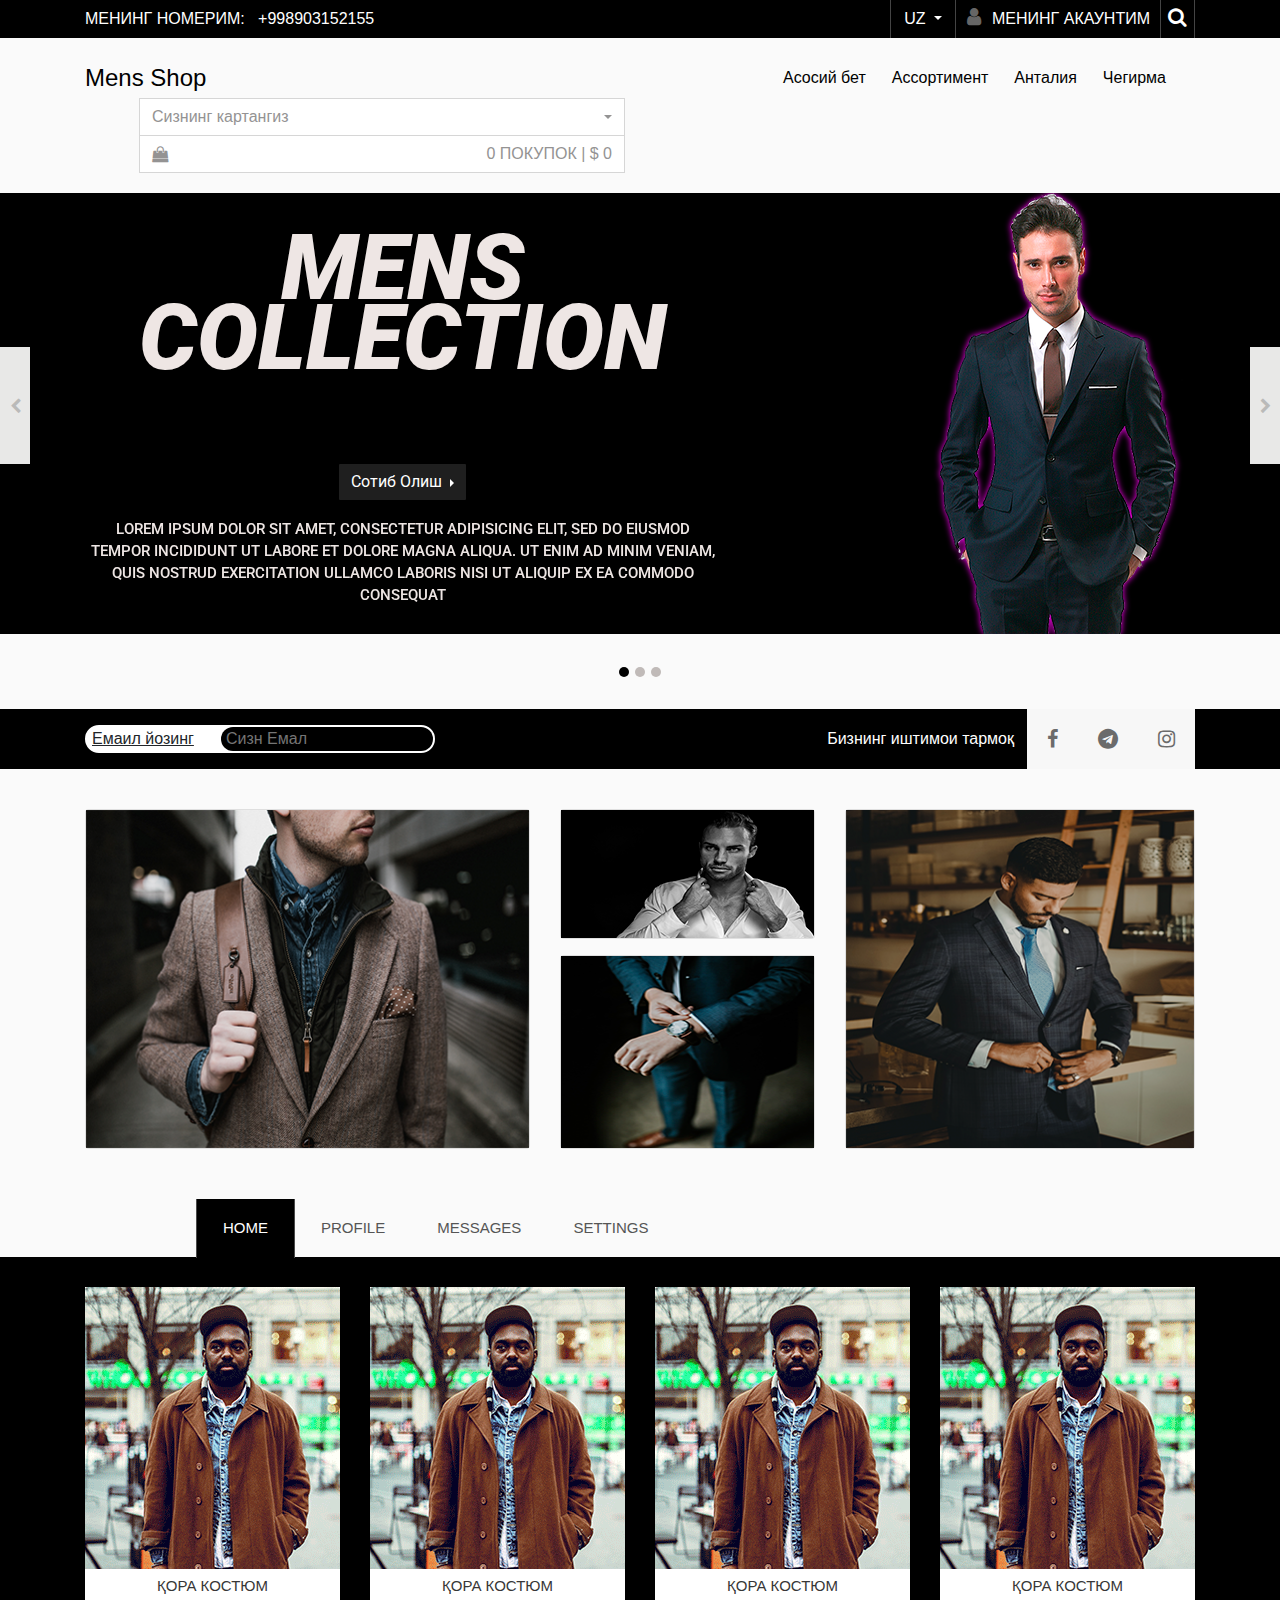
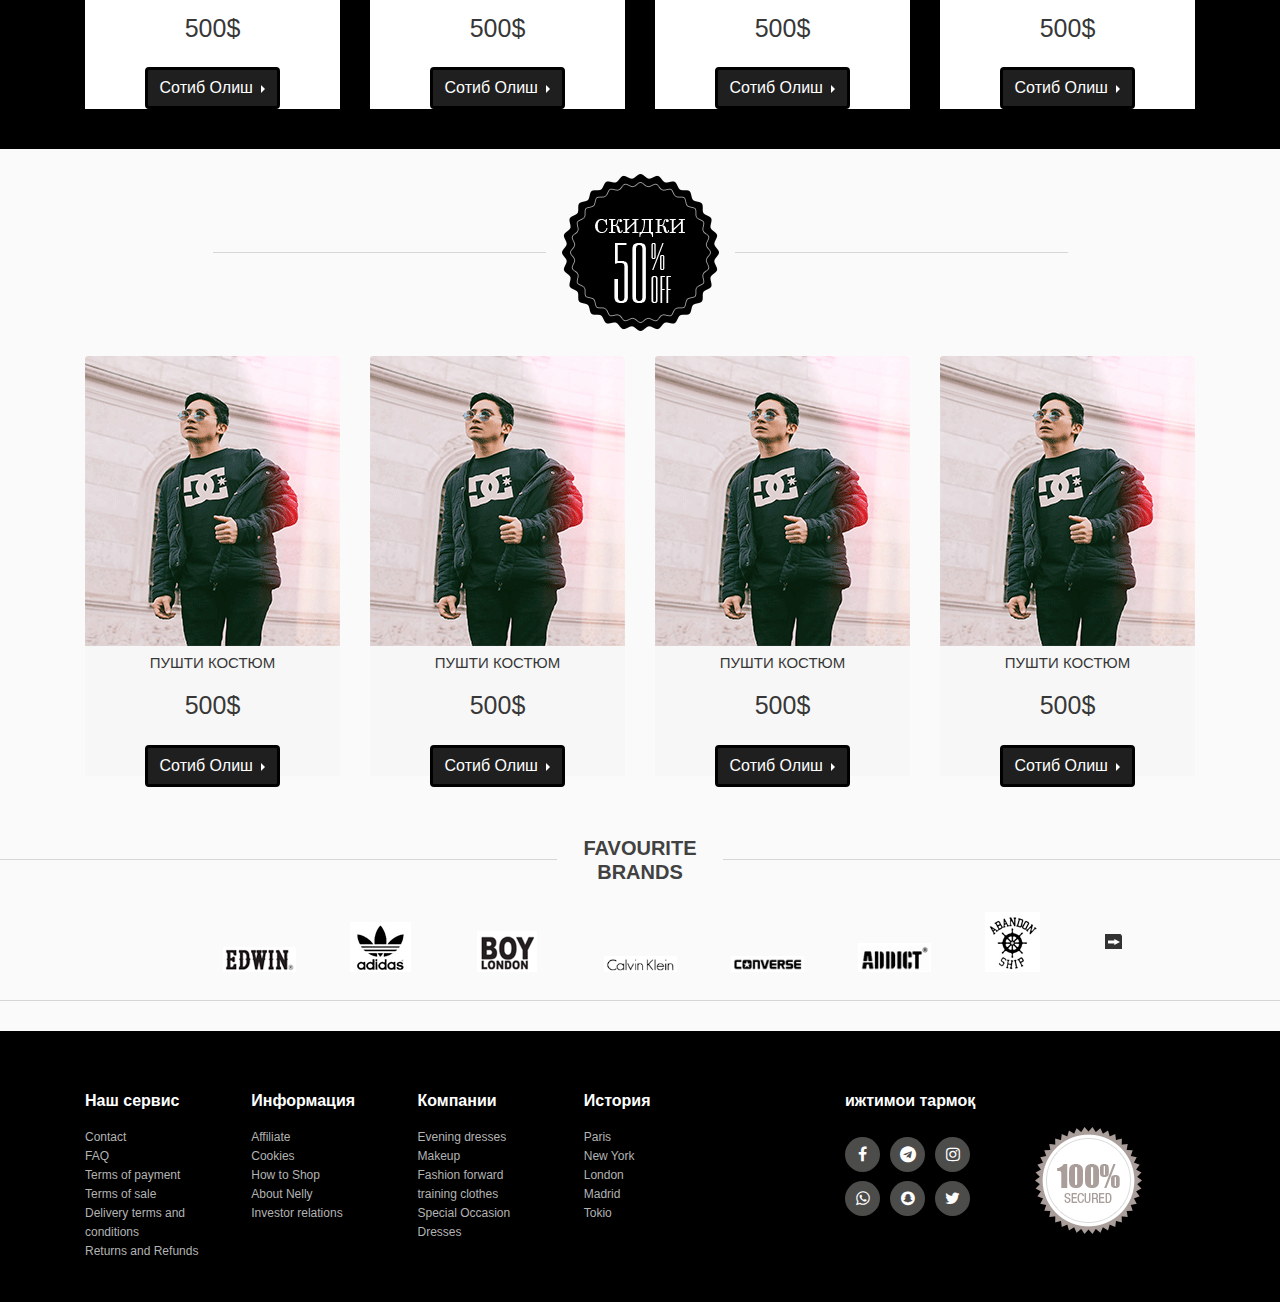
<file: index.html>
<!doctype html>
<html lang="en">

<head>
  <!-- Required meta tags -->
  <meta charset="utf-8">
  <meta name="viewport" content="width=device-width, initial-scale=1, shrink-to-fit=no">
  <!-- Bootstrap CSS -->
  <link rel="stylesheet" href="css/bootstrap.css">
  <link rel="stylesheet" href="fonts/font-awesome.min.css">
  <link href="https://fonts.googleapis.com/css?family=Roboto:400,500,700i&display=swap&subset=cyrillic,cyrillic-ext"
    rel="stylesheet">
  <link rel="stylesheet" href="css/style.css">
  <link rel="stylesheet" href="css/elastislide.css">
  <title>Man Shop</title>
</head>

<body>

  <!--  ========  Header_STARTING ======== -->
  <header>
    <div class="header_top">
      <div class="container">
        <div class="row justify-content-between align-items-center">
          <div class="col-12 header_top-pad col-md-auto">
            <p class="header_tel">менинг номерим: <a href="#!">+998903152155</a></p>
          </div>
          <div class="col-12  col-md-auto">
            <div class="header_account d-flex align-items-center">
              <div class="dropdown">
                <button class="btn dropdown-toggle" type="button" id="dropdownMenuButton1" data-toggle="dropdown"
                  aria-haspopup="true" aria-expanded="false">
                  UZ
                </button>
                <div class="dropdown-menu" aria-labelledby="dropdownMenuButton1">
                  <a class="dropdown-item" href="#">RUS</a>
                  <a class="dropdown-item" href="#">EN</a>
                  <a class="dropdown-item" href="#">CH</a>
                </div>
              </div>
              <a href="#!" class="header_user"> <i class="fa fa-user"></i>менинг акаунтим</a>
              <button class="header_search"><i class="fa fa-search"></i></button>
            </div>
          </div>
        </div>
      </div>
    </div>
    <div class="header_shop">
      <div class="container">
        <div class="row justify-content-lg-between justify-content-center align-items-center">
          <div class="col-lg-2 col-md-6 text-center text-md-left">
            <a href="#!" class="header_logo">Mens Shop</a>
          </div>
          <div class="col-lg-6 col-md-6 d-none d-md-flex  justify-content-end ">
            <nav class="navbar navbar-expand-lg">
              <button class="navbar-toggler" type="button" data-toggle="collapse" data-target="#navbarSupportedContent"
                aria-controls="navbarSupportedContent" aria-expanded="false" aria-label="Toggle navigation">
                <i class="fa fa-bars"></i>
              </button>
              <div class="collapse navbar-collapse" id="navbarSupportedContent">
                <ul class="navbar-nav mr-auto">
                  <li class="nav-item">
                    <a class="nav-link" href="#">Асосий бет</a>
                  </li>
                  <li class="nav-item">
                    <a class="nav-link" href="#">Ассортимент</a>
                  </li>
                  <li class="nav-item">
                    <a class="nav-link" href="#">Анталия</a>
                  </li>
                  <li class="nav-item">
                    <a class="nav-link" href="#">Чегирма</a>
                  </li>
                </ul>
              </div>
            </nav>
          </div>
          <div class="col-12 col-sm-7  col-md-6 d-flex flex-column align-items-end">
            <div class="shop_card d-flex flex-column align-items-end">
              <div class="dropdown d-none d-md-block">
                <button class="btn dropdown-toggle" type="button" id="dropdownMenuButton2" data-toggle="dropdown"
                  aria-haspopup="true" aria-expanded="false">
                  Сизнинг картангиз
                </button>
                <div class="dropdown-menu" aria-labelledby="dropdownMenuButton2">
                  <a class="dropdown-item" href="#">Виза</a>
                  <a class="dropdown-item" href="#">Юнион</a>
                </div>
              </div>
              <button class="price">
                <i class="fa fa-shopping-bag"></i>
                <span>0 ПОКУПОК | $ 0</span>
              </button>
            </div>

          </div>
          <div class="col-12  col-sm-7 d-block d-md-none">
            <nav class="navbar navbar-expand-lg">
              <button class="navbar-toggler" type="button" data-toggle="collapse" data-target="#navbarSupportedContent2"
                aria-controls="navbarSupportedContent2" aria-expanded="false" aria-label="Toggle navigation">
                <span>Menu</span>
                <i class="fa fa-bars"></i>
              </button>
              <div class="collapse navbar-collapse" id="navbarSupportedContent2">
                <ul class="navbar-nav mr-auto">
                  <li class="nav-item">
                    <a class="nav-link" href="#">Асосий бет</a>
                  </li>
                  <li class="nav-item">
                    <a class="nav-link" href="#">Ассортимент</a>
                  </li>
                  <li class="nav-item">
                    <a class="nav-link" href="#">Анталия</a>
                  </li>
                  <li class="nav-item">
                    <a class="nav-link" href="#">Чегирма</a>
                  </li>
                </ul>
              </div>
            </nav>
          </div>
        </div>
      </div>
    </div>
    <div class="header_slider d-none d-md-block">
      <div id="carouselExampleIndicators" class="carousel slide" data-ride="carousel">
        <ol class="carousel-indicators">
          <li data-target="#carouselExampleIndicators" data-slide-to="0" class="active"></li>
          <li data-target="#carouselExampleIndicators" data-slide-to="1"></li>
          <li data-target="#carouselExampleIndicators" data-slide-to="2"></li>
        </ol>
        <div class="carousel-inner">
          <div class="carousel-item active">
            <div class="container">
              <div class="row justify-content-between">
                <div class="col-lg-7">
                  <div class="slider_title">
                    <h1>mENS
                      COLLECTION</h1>
                    <div class="btn-group dropright">
                      <button type="button" class="btn dropdown-toggle" data-toggle="dropdown" aria-haspopup="true"
                        aria-expanded="false">
                        Сотиб Олиш
                      </button>
                    </div>
                    <p>Lorem ipsum dolor sit amet, consectetur adipisicing elit, sed do eiusmod tempor incididunt ut
                      labore et dolore magna aliqua. Ut enim ad minim veniam, quis nostrud exercitation ullamco laboris
                      nisi ut aliquip ex ea commodo consequat</p>
                  </div>
                </div>
                <div class="col-lg-3 col-md-none d-block">
                  <div class="slider_img">
                    <img src="Images/man.png" alt="png">
                  </div>
                </div>
              </div>
            </div>
          </div>
          <div class="carousel-item">
            <div class="container">
              <div class="row justify-content-between">
                <div class="col-lg-7">
                  <div class="slider_title">
                    <h1>mENS
                      COLLECTION</h1>
                    <div class="btn-group dropright">
                      <button type="button" class="btn dropdown-toggle" data-toggle="dropdown" aria-haspopup="true"
                        aria-expanded="false">
                        Сотиб Олиш
                      </button>
                    </div>
                    <p>Lorem ipsum dolor sit amet, consectetur adipisicing elit, sed do eiusmod tempor incididunt ut
                      labore et dolore magna aliqua. Ut enim ad minim veniam, quis nostrud exercitation ullamco laboris
                      nisi ut aliquip ex ea commodo consequat</p>
                  </div>
                </div>
                <div class="col-lg-3 col-md-none d-lg-block">
                  <div class="slider_img">
                    <img src="Images/man.png" alt="png">
                  </div>
                </div>
              </div>
            </div>
          </div>
          <div class="carousel-item">
            <div class="container">
              <div class="row justify-content-between">
                <div class="col-lg-7">
                  <div class="slider_title">
                    <h1>mENS
                      COLLECTION</h1>
                    <div class="btn-group dropright">
                      <button type="button" class="btn dropdown-toggle" data-toggle="dropdown" aria-haspopup="true"
                        aria-expanded="false">
                        Сотиб Олиш
                      </button>
                    </div>
                    <p>Lorem ipsum dolor sit amet, consectetur adipisicing elit, sed do eiusmod tempor incididunt ut
                      labore et dolore magna aliqua. Ut enim ad minim veniam, quis nostrud exercitation ullamco laboris
                      nisi ut aliquip ex ea commodo consequat</p>
                  </div>
                </div>
                <div class="col-lg-3 col-md-none d-lg-block">
                  <div class="slider_img">
                    <img src="Images/man.png" alt="png">
                  </div>
                </div>
              </div>
            </div>
          </div>
        </div>
        <a class="carousel-control-prev" href="#carouselExampleIndicators" role="button" data-slide="prev">
          <i class="fa fa-chevron-left"></i>
          <span class="sr-only">Previous</span>
        </a>
        <a class="carousel-control-next" href="#carouselExampleIndicators" role="button" data-slide="next">
          <i class="fa fa-chevron-right"></i>
          <span class="sr-only">Next</span>
        </a>
      </div>
    </div>

  </header>

  <!--  ========  main_STARTING ======== -->
  <main>
    <div class="main_top">
      <div class="container">
        <div class="row justify-content-center  justify-content-md-between align-items-center">
          <div class=" col-lg-4 col-md-6  col-sm-7 col-12">
            <form action="">
              <label for="mail">Емаил йозинг</label>
              <input type="email" id="mail" placeholder="Сизн Емал">
            </form>
          </div>
          <div class="col-lg-auto col-md-6 col-sm-7  col-12">
            <div class="social d-flex align-items-center">
              <p>Бизнинг иштимои тармоқ</p>
              <ul>
                <li><a href="#!"><i class="fa fa-facebook"></i></a></li>
                <li><a href="#!"><i class="fa fa-telegram"></i></a></li>
                <li><a href="#!"><i class="fa fa-instagram"></i></a></li>
              </ul>
            </div>
          </div>
        </div>
      </div>
    </div>
    <div class="main_brand d-none d-md-block">
      <div class="container">
        <div class="row d-flex justify-content-center">
          <div class="col-lg-5 col-md-6">
            <div class="card">
              <img src="Images/Item1.png" alt="">
            </div>
          </div>
          <div class="col-lg-3 col-md-6 d-flex flex-column justify-content-between">
            <div class="card">
              <img src="Images/item2.png" alt="">
            </div>
            <div class="card quartz">
              <img src="Images/item3.png" alt="">
            </div>
          </div>
          <div class="col-lg-4 col-md-6 mt-md-3 mt-lg-0">
            <div class="card">
              <img src="Images/item4.png" alt="">
            </div>
          </div>
        </div>
      </div>
    </div>
    <div class="main_product">
      <!-- List group -->
      <div class="container product_cont">
        <div class="list-group" id="myList" role="tablist">
          <a class="list-group-item list-group-item-action  active d-none d-md-block " data-toggle="list" href="#home"
            role="tab">Home</a>
          <a class="list-group-item list-group-item-action d-none d-md-block" data-toggle="list" href="#profile"
            role="tab">Profile</a>
          <a class="list-group-item list-group-item-action d-none d-md-block" data-toggle="list" href="#messages"
            role="tab">Messages</a>
          <a class="list-group-item list-group-item-action d-none d-md-block" data-toggle="list" href="#settings"
            role="tab">Settings</a>
          <div class="btn-group dropbottom d-block d-md-none">
            <button type="button" class="btn dropdown-toggle" data-toggle="dropdown" aria-haspopup="true"
              aria-expanded="false">
              Сотиб Олиш
            </button>
          </div>
        </div>
      </div>

      <!-- Tab panes -->
      <div class="tab-content">
        <div class="tab-pane active" id="home" role="tabpanel">
          <div class="container">
            <div class="row">
              <div class="col-lg-3 col-sm-6">
                <div class="card">
                  <img src="Images/tab.png" class="card-img-top" alt="png">
                  <div class="card-body">
                    <h5 class="card-title">Қора Костюм</h5>
                    <span>500$</span>
                    <div class="btn-group dropright">
                      <button type="button" class="btn dropdown-toggle" data-toggle="dropdown" aria-haspopup="true"
                        aria-expanded="false">
                        Сотиб Олиш
                      </button>
                    </div>
                  </div>
                </div>
              </div>
              <div class="col-lg-3 col-sm-6">
                <div class="card">
                  <img src="Images/tab.png" class="card-img-top" alt="png">
                  <div class="card-body">
                    <h5 class="card-title">Қора Костюм</h5>
                    <span>500$</span>
                    <div class="btn-group dropright">
                      <button type="button" class="btn dropdown-toggle" data-toggle="dropdown" aria-haspopup="true"
                        aria-expanded="false">
                        Сотиб Олиш
                      </button>
                    </div>
                  </div>
                </div>
              </div>
              <div class="col-lg-3 col-sm-6 mt-md-3 mt-lg-0">
                <div class="card">
                  <img src="Images/tab.png" class="card-img-top" alt="png">
                  <div class="card-body">
                    <h5 class="card-title">Қора Костюм</h5>
                    <span>500$</span>
                    <div class="btn-group dropright">
                      <button type="button" class="btn dropdown-toggle" data-toggle="dropdown" aria-haspopup="true"
                        aria-expanded="false">
                        Сотиб Олиш
                      </button>
                    </div>
                  </div>
                </div>
              </div>
              <div class="col-lg-3 col-sm-6 mt-md-3 mt-lg-0">
                <div class="card">
                  <img src="Images/tab.png" class="card-img-top" alt="png">
                  <div class="card-body">
                    <h5 class="card-title">Қора Костюм</h5>
                    <span>500$</span>
                    <div class="btn-group dropright">
                      <button type="button" class="btn dropdown-toggle" data-toggle="dropdown" aria-haspopup="true"
                        aria-expanded="false">
                        Сотиб Олиш
                      </button>
                    </div>
                  </div>
                </div>
              </div>
            </div>
          </div>
        </div>
        <div class="tab-pane" id="profile" role="tabpanel">
          <div class="container">
            <div class="row">
              <div class="col-lg-3">
                <div class="card">
                  <img src="Images/tab.png" class="card-img-top" alt="png">
                  <div class="card-body">
                    <h5 class="card-title">Қора Костюм</h5>
                    <span>500$</span>
                    <div class="btn-group dropright">
                      <button type="button" class="btn dropdown-toggle" data-toggle="dropdown" aria-haspopup="true"
                        aria-expanded="false">
                        Сотиб Олиш
                      </button>
                    </div>
                  </div>
                </div>
              </div>
              <div class="col-lg-3">
                <div class="card">
                  <img src="Images/tab.png" class="card-img-top" alt="png">
                  <div class="card-body">
                    <h5 class="card-title">Қора Костюм</h5>
                    <span>500$</span>
                    <div class="btn-group dropright">
                      <button type="button" class="btn dropdown-toggle" data-toggle="dropdown" aria-haspopup="true"
                        aria-expanded="false">
                        Сотиб Олиш
                      </button>
                    </div>
                  </div>
                </div>
              </div>
              <div class="col-lg-3">
                <div class="card">
                  <img src="Images/tab.png" class="card-img-top" alt="png">
                  <div class="card-body">
                    <h5 class="card-title">Қора Костюм</h5>
                    <span>500$</span>
                    <div class="btn-group dropright">
                      <button type="button" class="btn dropdown-toggle" data-toggle="dropdown" aria-haspopup="true"
                        aria-expanded="false">
                        Сотиб Олиш
                      </button>
                    </div>
                  </div>
                </div>
              </div>
              <div class="col-lg-3">
                <div class="card">
                  <img src="Images/tab.png" class="card-img-top" alt="png">
                  <div class="card-body">
                    <h5 class="card-title">Қора Костюм</h5>
                    <span>500$</span>
                    <div class="btn-group dropright">
                      <button type="button" class="btn dropdown-toggle" data-toggle="dropdown" aria-haspopup="true"
                        aria-expanded="false">
                        Сотиб Олиш
                      </button>
                    </div>
                  </div>
                </div>
              </div>
            </div>
          </div>
        </div>
        <div class="tab-pane" id="messages" role="tabpanel">
          <div class="container">
            <div class="row">
              <div class="col-lg-3">
                <div class="card">
                  <img src="Images/tab.png" class="card-img-top" alt="png">
                  <div class="card-body">
                    <h5 class="card-title">Қора Костюм</h5>
                    <span>500$</span>
                    <div class="btn-group dropright">
                      <button type="button" class="btn dropdown-toggle" data-toggle="dropdown" aria-haspopup="true"
                        aria-expanded="false">
                        Сотиб Олиш
                      </button>
                    </div>
                  </div>
                </div>
              </div>
              <div class="col-lg-3">
                <div class="card">
                  <img src="Images/tab.png" class="card-img-top" alt="png">
                  <div class="card-body">
                    <h5 class="card-title">Қора Костюм</h5>
                    <span>500$</span>
                    <div class="btn-group dropright">
                      <button type="button" class="btn dropdown-toggle" data-toggle="dropdown" aria-haspopup="true"
                        aria-expanded="false">
                        Сотиб Олиш
                      </button>
                    </div>
                  </div>
                </div>
              </div>
              <div class="col-lg-3">
                <div class="card">
                  <img src="Images/tab.png" class="card-img-top" alt="png">
                  <div class="card-body">
                    <h5 class="card-title">Қора Костюм</h5>
                    <span>500$</span>
                    <div class="btn-group dropright">
                      <button type="button" class="btn dropdown-toggle" data-toggle="dropdown" aria-haspopup="true"
                        aria-expanded="false">
                        Сотиб Олиш
                      </button>
                    </div>
                  </div>
                </div>
              </div>
              <div class="col-lg-3">
                <div class="card">
                  <img src="Images/tab.png" class="card-img-top" alt="png">
                  <div class="card-body">
                    <h5 class="card-title">Қора Костюм</h5>
                    <span>500$</span>
                    <div class="btn-group dropright">
                      <button type="button" class="btn dropdown-toggle" data-toggle="dropdown" aria-haspopup="true"
                        aria-expanded="false">
                        Сотиб Олиш
                      </button>
                    </div>
                  </div>
                </div>
              </div>
            </div>
          </div>
        </div>
        <div class="tab-pane" id="settings" role="tabpanel">
          <div class="container">
            <div class="row">
              <div class="col-lg-3">
                <div class="card">
                  <img src="Images/tab.png" class="card-img-top" alt="png">
                  <div class="card-body">
                    <h5 class="card-title">Қора Костюм</h5>
                    <span>500$</span>
                    <div class="btn-group dropright">
                      <button type="button" class="btn dropdown-toggle" data-toggle="dropdown" aria-haspopup="true"
                        aria-expanded="false">
                        Сотиб Олиш
                      </button>
                    </div>
                  </div>
                </div>
              </div>
              <div class="col-lg-3">
                <div class="card">
                  <img src="Images/tab.png" class="card-img-top" alt="png">
                  <div class="card-body">
                    <h5 class="card-title">Қора Костюм</h5>
                    <span>500$</span>
                    <div class="btn-group dropright">
                      <button type="button" class="btn dropdown-toggle" data-toggle="dropdown" aria-haspopup="true"
                        aria-expanded="false">
                        Сотиб Олиш
                      </button>
                    </div>
                  </div>
                </div>
              </div>
              <div class="col-lg-3">
                <div class="card">
                  <img src="Images/tab.png" class="card-img-top" alt="png">
                  <div class="card-body">
                    <h5 class="card-title">Қора Костюм</h5>
                    <span>500$</span>
                    <div class="btn-group dropright">
                      <button type="button" class="btn dropdown-toggle" data-toggle="dropdown" aria-haspopup="true"
                        aria-expanded="false">
                        Сотиб Олиш
                      </button>
                    </div>
                  </div>
                </div>
              </div>
              <div class="col-lg-3">
                <div class="card">
                  <img src="Images/tab.png" class="card-img-top" alt="png">
                  <div class="card-body">
                    <h5 class="card-title">Қора Костюм</h5>
                    <span>500$</span>
                    <div class="btn-group dropright">
                      <button type="button" class="btn dropdown-toggle" data-toggle="dropdown" aria-haspopup="true"
                        aria-expanded="false">
                        Сотиб Олиш
                      </button>
                    </div>
                  </div>
                </div>
              </div>
            </div>
          </div>
        </div>
      </div>
    </div>
  </main>

  <!--  ========  section_STARTING ======== -->
  <section class="sale_off">
    <div class="container">
      <div class="sale">
        <a href="#!" class="sale_link"> <img src="Images/sale.png" alt="png"> </a>
      </div>
      <div class="row">
        <div class="col-lg-3 col-md-6 ">
          <div class="card">
            <img src="Images/product-02.png" class="card-img-top" alt="png">
            <div class="card-body">
              <h5 class="card-title">Пушти Костюм</h5>
              <span>500$</span>
              <div class="btn-group dropright">
                <button type="button" class="btn dropdown-toggle" data-toggle="dropdown" aria-haspopup="true"
                  aria-expanded="false">
                  Сотиб Олиш
                </button>
              </div>
            </div>
          </div>
        </div>
        <div class="col-lg-3 col-md-6 ">
          <div class="card">
            <img src="Images/product-02.png" class="card-img-top" alt="png">
            <div class="card-body">
              <h5 class="card-title">Пушти Костюм</h5>
              <span>500$</span>
              <div class="btn-group dropright">
                <button type="button" class="btn dropdown-toggle" data-toggle="dropdown" aria-haspopup="true"
                  aria-expanded="false">
                  Сотиб Олиш
                </button>
              </div>
            </div>
          </div>
        </div>
        <div class="col-lg-3 col-md-6 mt-md-4 mt-lg-0">
          <div class="card">
            <img src="Images/product-02.png" class="card-img-top" alt="png">
            <div class="card-body">
              <h5 class="card-title">Пушти Костюм</h5>
              <span>500$</span>
              <div class="btn-group dropright">
                <button type="button" class="btn dropdown-toggle" data-toggle="dropdown" aria-haspopup="true"
                  aria-expanded="false">
                  Сотиб Олиш
                </button>
              </div>
            </div>
          </div>
        </div>
        <div class="col-lg-3 col-md-6 mt-md-4 mt-lg-0">
          <div class="card">
            <img src="Images/product-02.png" class="card-img-top" alt="png">
            <div class="card-body">
              <h5 class="card-title">Пушти Костюм</h5>
              <span>500$</span>
              <div class="btn-group dropright">
                <button type="button" class="btn dropdown-toggle" data-toggle="dropdown" aria-haspopup="true"
                  aria-expanded="false">
                  Сотиб Олиш
                </button>
              </div>
            </div>
          </div>
        </div>
      </div>
    </div>


  </section>

  <!--  ========  brands_STARTING ======== -->
  <section class="brands d-none d-md-block">
    <div class="title_brands">
      <h3><span>favourite brands</span></h3>
    </div>
    <div class="botom_brands">
      <div class="container">
        <ul id="carousel" class="elastislide-list">
          <li><a href="!#"><img src="Images/Layer 1.png" alt=""></a></li>
          <li><a href="!#"><img src="Images/Layer 2.png" alt=""></a></li>
          <li><a href="!#"><img src="Images/Layer 3.png" alt=""></a></li>
          <li><a href="!#"><img src="Images/Layer 4.png" alt=""></a></li>
          <li><a href="!#"><img src="Images/Layer 5.png" alt=""></a></li>
          <li><a href="!#"><img src="Images/Layer 6.png" alt=""></a></li>
          <li><a href="!#"><img src="Images/Layer 7.png" alt=""></a></li>
          <li><a href="!#"><img src="Images/Layer 1.png" alt=""></a></li>
          <li><a href="!#"><img src="Images/Layer 2.png" alt=""></a></li>
          <li><a href="!#"><img src="Images/Layer 3.png" alt=""></a></li>
          <li><a href="!#"><img src="Images/Layer 4.png" alt=""></a></li>
          <li><a href="!#"><img src="Images/Layer 5.png" alt=""></a></li>
          <li><a href="!#"><img src="Images/Layer 6.png" alt=""></a></li>
          <li><a href="!#"><img src="Images/Layer 7.png" alt=""></a></li>
          <li><a href="!#"><img src="Images/Layer 1.png" alt=""></a></li>
          <li><a href="!#"><img src="Images/Layer 2.png" alt=""></a></li>
          <li><a href="!#"><img src="Images/Layer 3.png" alt=""></a></li>
          <li><a href="!#"><img src="Images/Layer 4.png" alt=""></a></li>
          <li><a href="!#"><img src="Images/Layer 5.png" alt=""></a></li>
          <li><a href="!#"><img src="Images/Layer 6.png" alt=""></a></li>
          <li><a href="!#"><img src="Images/Layer 7.png" alt=""></a></li>
          <li><a href="!#"><img src="Images/Layer 1.png" alt=""></a></li>
          <li><a href="!#"><img src="Images/Layer 2.png" alt=""></a></li>
          <li><a href="!#"><img src="Images/Layer 3.png" alt=""></a></li>
          <li><a href="!#"><img src="Images/Layer 4.png" alt=""></a></li>
          <li><a href="!#"><img src="Images/Layer 5.png" alt=""></a></li>
          <li><a href="!#"><img src="Images/Layer 6.png" alt=""></a></li>
          <li><a href="!#"><img src="Images/Layer 7.png" alt=""></a></li>
        </ul>
      </div>
    </div>



  </section>

  <!--  ========  footer_STARTING ======== -->
  <footer>
    <div class="footer_top d-md-block d-none">
      <div class="container">
        <div class="row justify-content-between">
          <div class="col-lg-7">
            <div class="row justify-content-center">
              <div class="col-auto col-lg-3">
                <div class="info">
                  <h3>Наш сервис</h3>
                  <ul>
                    <li><a href="#!">Contact</a></li>
                    <li><a href="#!">FAQ</a></li>
                    <li><a href="#!">Terms of payment</a></li>
                    <li><a href="#!">Terms of sale</a></li>
                    <li><a href="#!">Delivery terms and conditions</a></li>
                    <li><a href="#!">Returns and Refunds</a></li>
                  </ul>
                </div>
              </div>
              <div class="col-auto col-lg-3">
                <div class="info">
                  <h3>Информация</h3>
                  <ul>
                    <li><a href="#!">Affiliate</a></li>
                    <li><a href="#!">Cookies</a></li>
                    <li><a href="#!">How to Shop</a></li>
                    <li><a href="#!">About Nelly</a></li>
                    <li><a href="#!">Investor relations</a></li>
                  </ul>
                </div>
              </div>
              <div class="col-auto col-lg-3">
                <div class="info">
                  <h3>Компании </h3>
                  <ul>
                    <li><a href="#!">Evening dresses</a></li>
                    <li><a href="#!">Makeup</a></li>
                    <li><a href="#!">Fashion forward</a></li>
                    <li><a href="#!">training clothes</a></li>
                    <li><a href="#!">Special Occasion Dresses</a></li>
                  </ul>
                </div>
              </div>
              <div class="col-auto col-lg-3">
                <div class="info">
                  <h3>История</h3>
                  <ul>
                    <li><a href="#!">Paris</a></li>
                    <li><a href="#!">New York</a></li>
                    <li><a href="#!">London</a></li>
                    <li><a href="#!">Madrid</a></li>
                    <li><a href="#!">Tokio</a></li>
                  </ul>
                </div>
              </div>
            </div>
          </div>
          <div class="col-lg-4">
            <div class="social">
              <h3>ижтимои тармоқ</h3>
              <div class="social_icons d-flex">
                <div class="icons">
                  <ul class="d-flex">
                    <li><a href="!#"><i class="fa fa-facebook"></i></a></li>
                    <li><a href="!#"><i class="fa fa-telegram"></i></a></li>
                    <li><a href="!#"><i class="fa fa-instagram"></i></a></li>
                  </ul>
                  <ul class="d-flex">
                    <li><a href="!#"><i class="fa fa-whatsapp"></i></a></li>
                    <li><a href="!#"><i class="fa fa-snapchat"></i></a></li>
                    <li><a href="!#"><i class="fa fa-twitter"></i></a></li>
                  </ul>
                </div>
                <div class="securt_img">
                  <img src="Images/secured.png" alt="png">
                </div>
              </div>
            </div>
          </div>
        </div>
      </div>
    </div>

    <div class="footer_bottom d-block d-md-none">
      <div class="container">
        <div class="row">
          <div class="col-12 col-sm-7 ">
            <div class="col-7 d-block d-md-none">
              <nav class="navbar navbar-expand-lg">
                <button class="navbar-toggler" type="button" data-toggle="collapse"
                  data-target="#navbarSupportedContent23" aria-controls="navbarSupportedContent23" aria-expanded="false"
                  aria-label="Toggle navigation">
                  <span>Menu</span>
                  <i class="fa fa-bars"></i>
                </button>
                <div class="collapse navbar-collapse" id="navbarSupportedContent23">
                  <ul class="navbar-nav mr-auto">
                    <li class="nav-item">
                      <a class="nav-link" href="#">Асосий бет</a>
                    </li>
                    <li class="nav-item">
                      <a class="nav-link" href="#">Ассортимент</a>
                    </li>
                    <li class="nav-item">
                      <a class="nav-link" href="#">Анталия</a>
                    </li>
                    <li class="nav-item">
                      <a class="nav-link" href="#">Чегирма</a>
                    </li>
                  </ul>
                </div>
              </nav>
            </div>

          </div>
        </div>
      </div>
    </div>


  </footer>


  <!-- Optional JavaScript -->
  <!-- jQuery first, then Popper.js, then Bootstrap JS -->
  <script src="js/modernizr.custom.17475.js"></script>
  <script src="js/jequrey.min.js"></script>
  <script src="js/popper.min.js"></script>
  <script src="js/jquery.elastislide.js"></script>
  <script src="js/bootstrap.min.js"></script>
  <script src="js/script.js"></script>
</body>

</html>
</file>
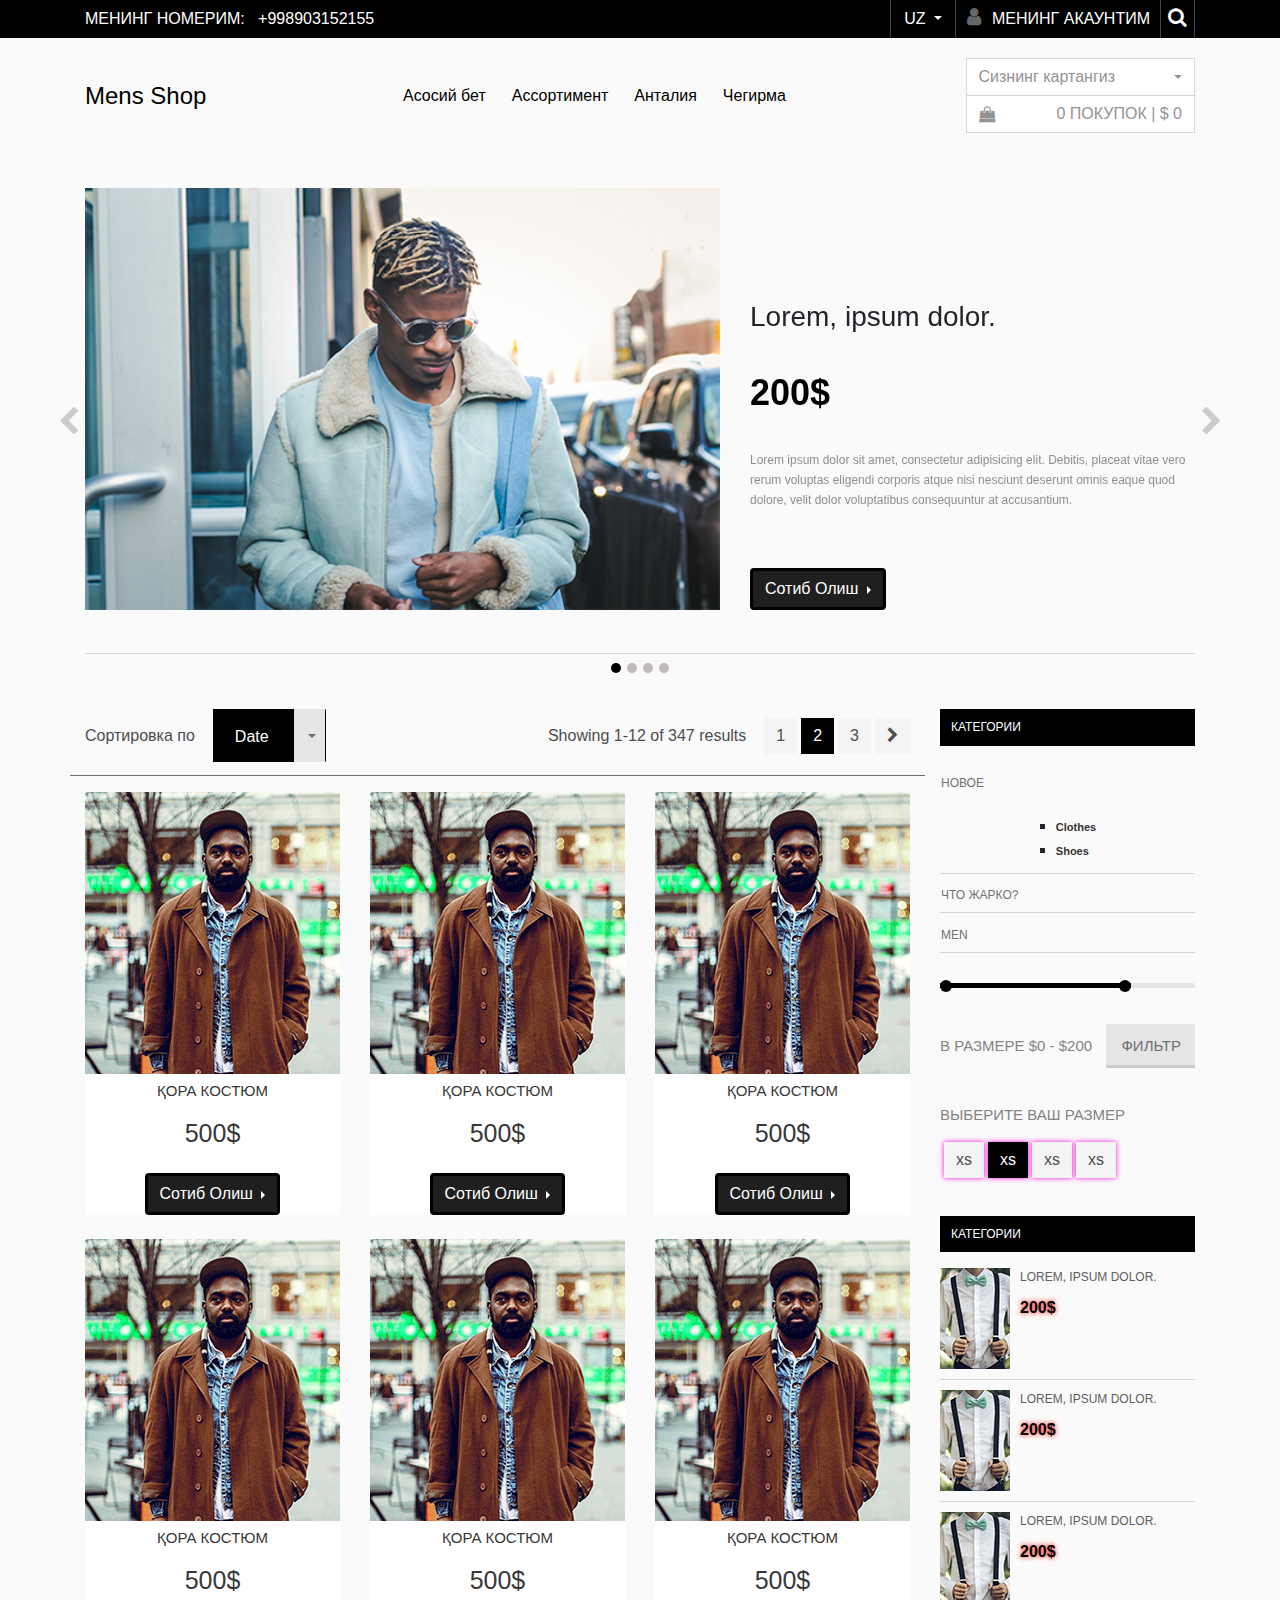
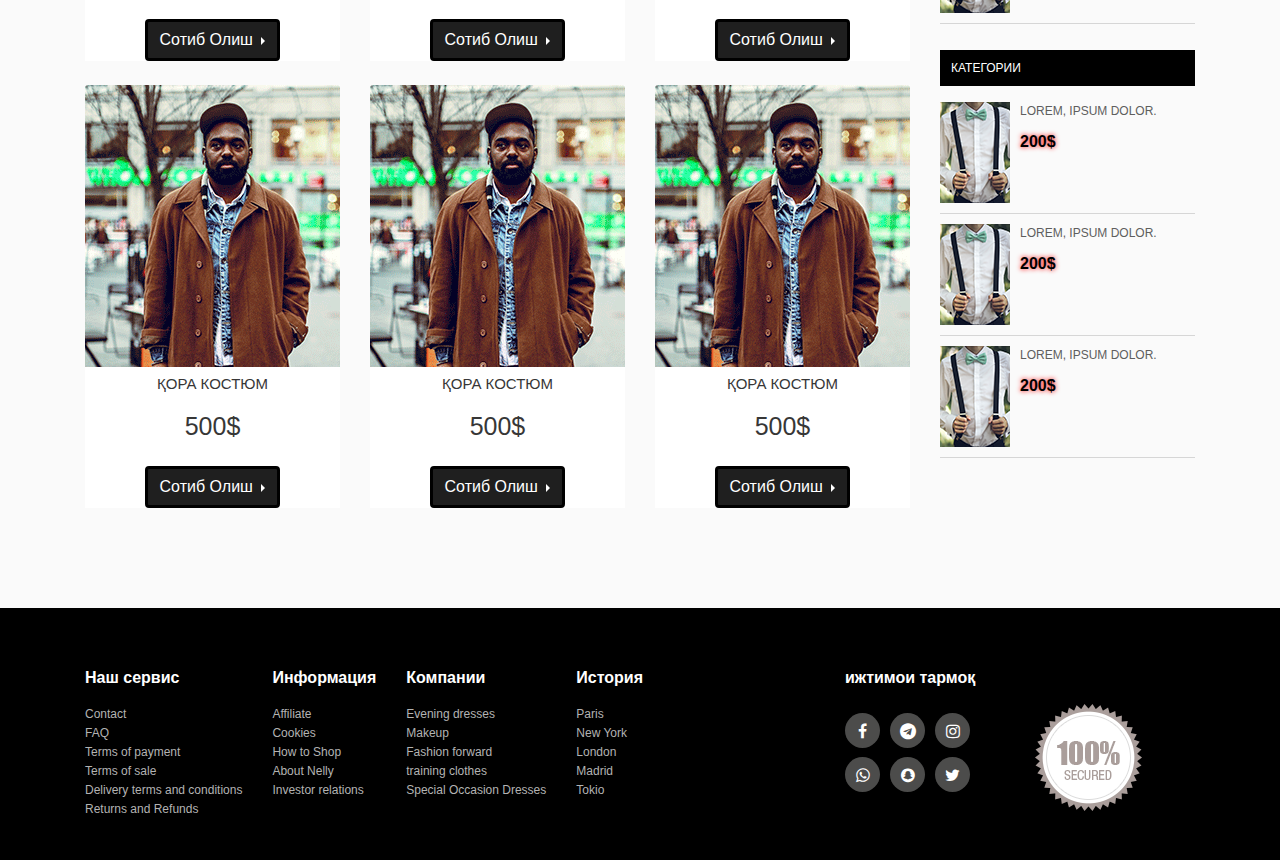
<file: choose.html>
<!doctype html>
<html lang="en">

<head>
    <!-- Required meta tags -->
    <meta charset="utf-8">
    <meta name="viewport" content="width=device-width, initial-scale=1, shrink-to-fit=no">
    <!-- Bootstrap CSS -->
    <link rel="stylesheet" href="css/bootstrap.css">
    <link rel="stylesheet" href="fonts/font-awesome.min.css">
    <link href="https://fonts.googleapis.com/css?family=Roboto:400,500,700i&display=swap&subset=cyrillic,cyrillic-ext"
        rel="stylesheet">
    <link rel="stylesheet" href="css/style.css">
    <title>Choose shop</title>
</head>

<body>

    <!-- header_starting -->
    <header>
        <div class="header_top">
            <div class="container">
                <div class="row justify-content-between align-items-center">
                    <div class="col-auto">
                        <p class="header_tel">менинг номерим: <a href="#!">+998903152155</a></p>
                    </div>
                    <div class="col-auto">
                        <div class="header_account d-flex align-items-center">
                            <div class="dropdown">
                                <button class="btn dropdown-toggle" type="button" id="dropdownMenuButton1"
                                    data-toggle="dropdown" aria-haspopup="true" aria-expanded="false">
                                    UZ
                                </button>
                                <div class="dropdown-menu" aria-labelledby="dropdownMenuButton1">
                                    <a class="dropdown-item" href="#">RUS</a>
                                    <a class="dropdown-item" href="#">EN</a>
                                    <a class="dropdown-item" href="#">CH</a>
                                </div>
                            </div>
                            <a href="#!" class="header_user"> <i class="fa fa-user"></i>менинг акаунтим</a>
                            <button class="header_search"><i class="fa fa-search"></i></button>
                        </div>
                    </div>
                </div>
            </div>
        </div>
        <div class="header_shop">
            <div class="container">
                <div class="row justify-content-between align-items-center">
                    <div class="col-lg-2">
                        <a href="#!" class="header_logo">Mens Shop</a>
                    </div>
                    <div class="col-lg-5 d-flex justify-content-end">
                        <nav class="navbar navbar-expand-lg">
                            <button class="navbar-toggler" type="button" data-toggle="collapse"
                                data-target="#navbarSupportedContent" aria-controls="navbarSupportedContent"
                                aria-expanded="false" aria-label="Toggle navigation">
                                <span class="navbar-toggler-icon"></span>
                            </button>
                            <div class="collapse navbar-collapse" id="navbarSupportedContent">
                                <ul class="navbar-nav mr-auto">
                                    <li class="nav-item">
                                        <a class="nav-link" href="#">Асосий бет</a>
                                    </li>
                                    <li class="nav-item">
                                        <a class="nav-link" href="#">Ассортимент</a>
                                    </li>
                                    <li class="nav-item">
                                        <a class="nav-link" href="#">Анталия</a>
                                    </li>
                                    <li class="nav-item">
                                        <a class="nav-link" href="#">Чегирма</a>
                                    </li>
                                </ul>
                            </div>
                        </nav>
                    </div>
                    <div class="col-lg-3 d-flex flex-column align-items-end">
                        <div class="shop_card d-flex flex-column align-items-end">
                            <div class="dropdown">
                                <button class="btn dropdown-toggle" type="button" id="dropdownMenuButton2"
                                    data-toggle="dropdown" aria-haspopup="true" aria-expanded="false">
                                    Сизнинг картангиз
                                </button>
                                <div class="dropdown-menu" aria-labelledby="dropdownMenuButton2">
                                    <a class="dropdown-item" href="#">Виза</a>
                                    <a class="dropdown-item" href="#">Юнион</a>
                                </div>
                            </div>
                            <button class="price">
                                <i class="fa fa-shopping-bag"></i>
                                <span>0 ПОКУПОК | $ 0</span>
                            </button>
                        </div>

                    </div>
                </div>
            </div>
        </div>

        <!-- =======  men_slider   ======= -->
        <div class="men_slider">
            <div class="container">
                <div id="carouselExampleIndicators" class="carousel slide" data-ride="carousel">
                    <ol class="carousel-indicators">
                        <li data-target="#carouselExampleIndicators" data-slide-to="0" class="active"></li>
                        <li data-target="#carouselExampleIndicators" data-slide-to="1"></li>
                        <li data-target="#carouselExampleIndicators" data-slide-to="2"></li>
                        <li data-target="#carouselExampleIndicators" data-slide-to="3"></li>
                    </ol>
                    <div class="carousel-inner">
                        <div class="carousel-item active">
                            <div class="row">
                                <div class="col-lg-7">
                                    <div class="carousel_img">
                                        <img src="Images/slider_2.png" alt="png">
                                    </div>
                                </div>
                                <div class="col-lg-5">
                                    <div class="carousel_price">
                                        <h3>Lorem, ipsum dolor.</h3>
                                        <span>200$</span>
                                        <p>Lorem ipsum dolor sit amet, consectetur adipisicing elit. Debitis, placeat
                                            vitae vero rerum voluptas eligendi corporis atque nisi nesciunt deserunt
                                            omnis eaque quod dolore, velit dolor voluptatibus consequuntur at
                                            accusantium.</p>
                                        <div class="btn-group dropright">
                                            <button type="button" class="btn dropdown-toggle" data-toggle="dropdown"
                                                aria-haspopup="true" aria-expanded="false">
                                                Сотиб Олиш
                                            </button>
                                        </div>
                                    </div>
                                </div>
                            </div>
                        </div>
                        <div class="carousel-item">
                            <div class="row">
                                <div class="col-lg-7">
                                    <div class="carousel_img">
                                        <img src="Images/slider_2.png" alt="png">
                                    </div>
                                </div>
                                <div class="col-lg-5">
                                    <div class="carousel_price">
                                        <h3>Lorem, ipsum dolor.</h3>
                                        <span>200$</span>
                                        <p>Lorem ipsum dolor sit amet, consectetur adipisicing elit. Debitis, placeat
                                            vitae vero rerum voluptas eligendi corporis atque nisi nesciunt deserunt
                                            omnis eaque quod dolore, velit dolor voluptatibus consequuntur at
                                            accusantium.</p>
                                        <div class="btn-group dropright">
                                            <button type="button" class="btn dropdown-toggle" data-toggle="dropdown"
                                                aria-haspopup="true" aria-expanded="false">
                                                Сотиб Олиш
                                            </button>
                                        </div>
                                    </div>
                                </div>
                            </div>
                        </div>
                        <div class="carousel-item">
                            <div class="row">
                                <div class="col-lg-7">
                                    <div class="carousel_img">
                                        <img src="Images/slider_2.png" alt="png">
                                    </div>
                                </div>
                                <div class="col-lg-5">
                                    <div class="carousel_price">
                                        <h3>Lorem, ipsum dolor.</h3>
                                        <span>200$</span>
                                        <p>Lorem ipsum dolor sit amet, consectetur adipisicing elit. Debitis, placeat
                                            vitae vero rerum voluptas eligendi corporis atque nisi nesciunt deserunt
                                            omnis eaque quod dolore, velit dolor voluptatibus consequuntur at
                                            accusantium.</p>
                                        <div class="btn-group dropright">
                                            <button type="button" class="btn dropdown-toggle" data-toggle="dropdown"
                                                aria-haspopup="true" aria-expanded="false">
                                                Сотиб Олиш
                                            </button>
                                        </div>
                                    </div>
                                </div>
                            </div>
                        </div>
                        <div class="carousel-item">
                            <div class="row">
                                <div class="col-lg-7">
                                    <div class="carousel_img">
                                        <img src="Images/slider_2.png" alt="png">
                                    </div>
                                </div>
                                <div class="col-lg-5">
                                    <div class="carousel_price">
                                        <h3>Lorem, ipsum dolor.</h3>
                                        <span>200$</span>
                                        <p>Lorem ipsum dolor sit amet, consectetur adipisicing elit. Debitis, placeat
                                            vitae vero rerum voluptas eligendi corporis atque nisi nesciunt deserunt
                                            omnis eaque quod dolore, velit dolor voluptatibus consequuntur at
                                            accusantium.</p>
                                        <div class="btn-group dropright">
                                            <button type="button" class="btn dropdown-toggle" data-toggle="dropdown"
                                                aria-haspopup="true" aria-expanded="false">
                                                Сотиб Олиш
                                            </button>
                                        </div>
                                    </div>
                                </div>
                            </div>
                        </div>
                    </div>
                    <a class="carousel-control-prev" href="#carouselExampleIndicators" role="button" data-slide="prev">
                        <i class="fa fa-chevron-left"></i>
                        <span class="sr-only">Previous</span>
                    </a>
                    <a class="carousel-control-next" href="#carouselExampleIndicators" role="button" data-slide="next">
                        <i class="fa fa-chevron-right"></i>
                        <span class="sr-only">Next</span>
                    </a>
                </div>
            </div>
        </div>
    </header>


    <section class="product_collection">
        <div class="container">
            <div class="row">
                <div class="col-lg-9">
                    <div class="row justify-content-between product_row">
                        <div class="col-auto d-flex align-items-center">
                            <div class="date d-flex align-items-center">
                                <p>Сортировка по </p>
                                <div class="btn-group">
                                    <button class="btn" type="button">
                                        Date
                                    </button>
                                    <button type="button" class="btn btn_date dropdown-toggle dropdown-toggle-split"
                                        data-toggle="dropdown" aria-haspopup="true" aria-expanded="false">
                                        <span class="sr-only">Toggle Dropdown</span>
                                    </button>
                                </div>
                            </div>
                        </div>
                        <div class="col-auto d-flex align-items-center">
                            <div class="result d-flex align-items-center">
                                <p>Showing 1-12 of 347 results</p>
                                <ul class="pagination">
                                    <li class="page-item"><a class="page-link" href="#">1</a></li>
                                    <li class="page-item active" aria-current="page">
                                        <a class="page-link" href="#">2 <span class="sr-only">(current)</span></a>
                                    </li>
                                    <li class="page-item">
                                        <a class="page-link" href="#">3</a>
                                    </li>
                                    <li class="page-item">
                                        <a class="page-link" href="#"><i class="fa fa-chevron-right"></i></a>
                                    </li>
                                </ul>
                            </div>
                        </div>
                    </div>
                    <div class="row">
                        <div class="col-lg-4 mt-3">
                            <div class="card">
                                <img src="Images/tab.png" class="card-img-top" alt="png">
                                <div class="card-body">
                                  <h5 class="card-title">Қора Костюм</h5>
                                  <span>500$</span>
                                  <div class="btn-group dropright">
                                    <button type="button" class="btn dropdown-toggle" data-toggle="dropdown" aria-haspopup="true"
                                      aria-expanded="false">
                                      Сотиб Олиш
                                    </button>
                                  </div>
                                </div>
                              </div>
                        </div>
                        <div class="col-lg-4 mt-3">
                            <div class="card">
                                <img src="Images/tab.png" class="card-img-top" alt="png">
                                <div class="card-body">
                                  <h5 class="card-title">Қора Костюм</h5>
                                  <span>500$</span>
                                  <div class="btn-group dropright">
                                    <button type="button" class="btn dropdown-toggle" data-toggle="dropdown" aria-haspopup="true"
                                      aria-expanded="false">
                                      Сотиб Олиш
                                    </button>
                                  </div>
                                </div>
                              </div>
                        </div>
                        <div class="col-lg-4 mt-3">
                            <div class="card">
                                <img src="Images/tab.png" class="card-img-top" alt="png">
                                <div class="card-body">
                                  <h5 class="card-title">Қора Костюм</h5>
                                  <span>500$</span>
                                  <div class="btn-group dropright">
                                    <button type="button" class="btn dropdown-toggle" data-toggle="dropdown" aria-haspopup="true"
                                      aria-expanded="false">
                                      Сотиб Олиш
                                    </button>
                                  </div>
                                </div>
                              </div>
                        </div>
                        <div class="col-lg-4 mt-4">
                            <div class="card">
                                <img src="Images/tab.png" class="card-img-top" alt="png">
                                <div class="card-body">
                                  <h5 class="card-title">Қора Костюм</h5>
                                  <span>500$</span>
                                  <div class="btn-group dropright">
                                    <button type="button" class="btn dropdown-toggle" data-toggle="dropdown" aria-haspopup="true"
                                      aria-expanded="false">
                                      Сотиб Олиш
                                    </button>
                                  </div>
                                </div>
                              </div>
                        </div>
                        <div class="col-lg-4 mt-4">
                            <div class="card">
                                <img src="Images/tab.png" class="card-img-top" alt="png">
                                <div class="card-body">
                                  <h5 class="card-title">Қора Костюм</h5>
                                  <span>500$</span>
                                  <div class="btn-group dropright">
                                    <button type="button" class="btn dropdown-toggle" data-toggle="dropdown" aria-haspopup="true"
                                      aria-expanded="false">
                                      Сотиб Олиш
                                    </button>
                                  </div>
                                </div>
                              </div>
                        </div>
                        <div class="col-lg-4 mt-4">
                            <div class="card">
                                <img src="Images/tab.png" class="card-img-top" alt="png">
                                <div class="card-body">
                                  <h5 class="card-title">Қора Костюм</h5>
                                  <span>500$</span>
                                  <div class="btn-group dropright">
                                    <button type="button" class="btn dropdown-toggle" data-toggle="dropdown" aria-haspopup="true"
                                      aria-expanded="false">
                                      Сотиб Олиш
                                    </button>
                                  </div>
                                </div>
                              </div>
                        </div>
                        <div class="col-lg-4 mt-4">
                            <div class="card">
                                <img src="Images/tab.png" class="card-img-top" alt="png">
                                <div class="card-body">
                                  <h5 class="card-title">Қора Костюм</h5>
                                  <span>500$</span>
                                  <div class="btn-group dropright">
                                    <button type="button" class="btn dropdown-toggle" data-toggle="dropdown" aria-haspopup="true"
                                      aria-expanded="false">
                                      Сотиб Олиш
                                    </button>
                                  </div>
                                </div>
                              </div>
                        </div>
                        <div class="col-lg-4 mt-4">
                            <div class="card">
                                <img src="Images/tab.png" class="card-img-top" alt="png">
                                <div class="card-body">
                                  <h5 class="card-title">Қора Костюм</h5>
                                  <span>500$</span>
                                  <div class="btn-group dropright">
                                    <button type="button" class="btn dropdown-toggle" data-toggle="dropdown" aria-haspopup="true"
                                      aria-expanded="false">
                                      Сотиб Олиш
                                    </button>
                                  </div>
                                </div>
                              </div>
                        </div>
                        <div class="col-lg-4 mt-4">
                            <div class="card">
                                <img src="Images/tab.png" class="card-img-top" alt="png">
                                <div class="card-body">
                                  <h5 class="card-title">Қора Костюм</h5>
                                  <span>500$</span>
                                  <div class="btn-group dropright">
                                    <button type="button" class="btn dropdown-toggle" data-toggle="dropdown" aria-haspopup="true"
                                      aria-expanded="false">
                                      Сотиб Олиш
                                    </button>
                                  </div>
                                </div>
                              </div>
                        </div>
                    </div>
                </div>
                <div class="col-lg-3">
                    <div class="row">
                        <div class="col-lg-12">
                            <div class="category">
                                <h3>Категории</h3>
                            </div>
                            <div class="product_acardion">
                                <div class="accordion" id="accordionExample">
                                    <div class="card">
                                      <div class="card-header" id="headingOne">
                                        <h2 class="mb-0">
                                          <button class="btn btn-link" type="button" data-toggle="collapse" data-target="#collapseOne" aria-expanded="true" aria-controls="collapseOne">
                                              Новое
                                          </button>
                                        </h2>
                                      </div>
                                      <div id="collapseOne" class="collapse show" aria-labelledby="headingOne" data-parent="#accordionExample">
                                        <div class="card-body">
                                             <ul>
                                                 <li><a href="#!">Clothes</a></li>
                                                 <li><a href="#!">Shoes</a></li>
                                             </ul>
                                        </div>
                                      </div>
                                    </div>
                                    <div class="card">
                                      <div class="card-header" id="headingTwo">
                                        <h2 class="mb-0">
                                          <button class="btn btn-link collapsed" type="button" data-toggle="collapse" data-target="#collapseTwo" aria-expanded="false" aria-controls="collapseTwo">
                                                что жарко?
                                          </button>
                                        </h2>
                                      </div>
                                      <div id="collapseTwo" class="collapse" aria-labelledby="headingTwo" data-parent="#accordionExample">
                                        <div class="card-body">
                                            <ul>
                                                <li><a href="#!">Clothes</a></li>
                                                <li><a href="#!">Shoes</a></li>
                                            </ul>
                                        </div>
                                      </div>
                                    </div>
                                    <div class="card">
                                      <div class="card-header" id="headingThree">
                                        <h2 class="mb-0">
                                          <button class="btn btn-link collapsed" type="button" data-toggle="collapse" data-target="#collapseThree" aria-expanded="false" aria-controls="collapseThree">
                                               Men
                                          </button>
                                        </h2>
                                      </div>
                                      <div id="collapseThree" class="collapse" aria-labelledby="headingThree" data-parent="#accordionExample">
                                        <div class="card-body">
                                            <ul>
                                                <li><a href="#!">Clothes</a></li>
                                                <li><a href="#!">Shoes</a></li>
                                            </ul>
                                        </div>
                                      </div>
                                    </div>
                                  </div>
                            </div>
                            <div class="cat_progress">
                                <div class="progress">
                                    <div class="progress-bar" role="progressbar" style="width: 75%" aria-valuenow="25" aria-valuemin="0" aria-valuemax="100"></div>
                                </div>
                            </div>
                            <div class="cat_size">
                                <p>в размере $0 - $200</p>
                                <button>Фильтр</button>
                            </div>
                            <div class="cat_choose">
                                <p>Выберите Ваш размер</p>
                                <ul class="pagination">
                                    <li class="page-item"><a class="page-link" href="#">xs</a></li>
                                    <li class="page-item active" aria-current="page">
                                        <a class="page-link" href="#">xs </a>
                                    </li>
                                    <li class="page-item">
                                        <a class="page-link" href="#">xs</a>
                                    </li>
                                    <li class="page-item">
                                        <a class="page-link" href="#"> xs </a>
                                    </li>
                                </ul>
                            </div>
                        </div>
                        <div class="col-lg-12">
                            <div class="category">
                                <h3>Категории</h3>
                            </div>
                            <div class="cat_price d-flex">
                                <div class="cat_img">
                                    <img src="Images/choose.png" alt="png">
                                </div>
                                <div class="cat_sale">
                                    <p>Lorem, ipsum dolor.</p>
                                    <span>200$</span>
                                </div>
                            </div>
                            <div class="cat_price d-flex">
                                <div class="cat_img">
                                    <img src="Images/choose.png" alt="png">
                                </div>
                                <div class="cat_sale">
                                    <p>Lorem, ipsum dolor.</p>
                                    <span>200$</span>
                                </div>
                            </div>
                            <div class="cat_price d-flex">
                                <div class="cat_img">
                                    <img src="Images/choose.png" alt="png">
                                </div>
                                <div class="cat_sale">
                                    <p>Lorem, ipsum dolor.</p>
                                    <span>200$</span>
                                </div>
                            </div>
                        </div>
                        <div class="col-lg-12 mt-3">
                            <div class="category">
                                <h3>Категории</h3>
                            </div>
                            <div class="cat_price d-flex">
                                <div class="cat_img">
                                    <img src="Images/choose.png" alt="png">
                                </div>
                                <div class="cat_sale">
                                    <p>Lorem, ipsum dolor.</p>
                                    <span>200$</span>
                                </div>
                            </div>
                            <div class="cat_price d-flex">
                                <div class="cat_img">
                                    <img src="Images/choose.png" alt="png">
                                </div>
                                <div class="cat_sale">
                                    <p>Lorem, ipsum dolor.</p>
                                    <span>200$</span>
                                </div>
                            </div>
                            <div class="cat_price d-flex">
                                <div class="cat_img">
                                    <img src="Images/choose.png" alt="png">
                                </div>
                                <div class="cat_sale">
                                    <p>Lorem, ipsum dolor.</p>
                                    <span>200$</span>
                                </div>
                            </div>
                        </div>
                    </div>
                </div>
            </div>
        </div>
    </section>





    <!--  ========  footer_STARTING ======== -->
    <footer>
        <div class="footer_top">
            <div class="container">
                <div class="row justify-content-between">
                    <div class="col-lg-7">
                        <div class="row">
                            <div class="col-auto">
                                <div class="info">
                                    <h3>Наш сервис</h3>
                                    <ul>
                                        <li><a href="#!">Contact</a></li>
                                        <li><a href="#!">FAQ</a></li>
                                        <li><a href="#!">Terms of payment</a></li>
                                        <li><a href="#!">Terms of sale</a></li>
                                        <li><a href="#!">Delivery terms and conditions</a></li>
                                        <li><a href="#!">Returns and Refunds</a></li>
                                    </ul>
                                </div>
                            </div>
                            <div class="col-auto">
                                <div class="info">
                                    <h3>Информация</h3>
                                    <ul>
                                        <li><a href="#!">Affiliate</a></li>
                                        <li><a href="#!">Cookies</a></li>
                                        <li><a href="#!">How to Shop</a></li>
                                        <li><a href="#!">About Nelly</a></li>
                                        <li><a href="#!">Investor relations</a></li>
                                    </ul>
                                </div>
                            </div>
                            <div class="col-auto">
                                <div class="info">
                                    <h3>Компании </h3>
                                    <ul>
                                        <li><a href="#!">Evening dresses</a></li>
                                        <li><a href="#!">Makeup</a></li>
                                        <li><a href="#!">Fashion forward</a></li>
                                        <li><a href="#!">training clothes</a></li>
                                        <li><a href="#!">Special Occasion Dresses</a></li>
                                    </ul>
                                </div>
                            </div>
                            <div class="col-auto">
                                <div class="info">
                                    <h3>История</h3>
                                    <ul>
                                        <li><a href="#!">Paris</a></li>
                                        <li><a href="#!">New York</a></li>
                                        <li><a href="#!">London</a></li>
                                        <li><a href="#!">Madrid</a></li>
                                        <li><a href="#!">Tokio</a></li>
                                    </ul>
                                </div>
                            </div>
                        </div>
                    </div>
                    <div class="col-lg-4">
                        <div class="social">
                            <h3>ижтимои тармоқ</h3>
                            <div class="social_icons d-flex">
                                <div class="icons">
                                    <ul class="d-flex">
                                        <li><a href="!#"><i class="fa fa-facebook"></i></a></li>
                                        <li><a href="!#"><i class="fa fa-telegram"></i></a></li>
                                        <li><a href="!#"><i class="fa fa-instagram"></i></a></li>
                                    </ul>
                                    <ul class="d-flex">
                                        <li><a href="!#"><i class="fa fa-whatsapp"></i></a></li>
                                        <li><a href="!#"><i class="fa fa-snapchat"></i></a></li>
                                        <li><a href="!#"><i class="fa fa-twitter"></i></a></li>
                                    </ul>
                                </div>
                                <div class="securt_img">
                                    <img src="Images/secured.png" alt="png">
                                </div>
                            </div>
                        </div>
                    </div>
                </div>
            </div>
        </div>
    </footer>





    <!-- Optional JavaScript -->
    <!-- jQuery first, then Popper.js, then Bootstrap JS -->
    <script src="js/jequrey.min.js"></script>
    <script src="js/popper.min.js"></script>
    <script src="js/bootstrap.min.js"></script>
</body>

</html>
</file>
<file: css/style.css>
* {
    margin: 0;
    padding: 0;
    list-style: none;
}

body {
    background: #fafafa;
    font-family: 'Arial', sans-serif;
}



/*  ======   HEADER_STARTING  ======  */

/* =====  header_top ===== */
header .header_top {
    background: black;
}

header .header_top .header_tel {
    color: white;
    text-transform: uppercase;
    font-weight: 400;
    margin: 0;
}

header .header_top .header_tel a {
    color: white;
    margin-left: 9px;
}

header .header_top .header_account .dropdown {
    border-left: 1px solid #444444;
    border-right: 1px solid #444444;
}


header .header_top .header_account .dropdown .btn {
    color: white;
}


header .header_top .header_account .header_user {
    color: white;
    font-weight: 400;
    text-transform: uppercase;
}

header .header_top .header_account .header_user .fa {
    color: #666666;
    font-size: 20px;
    margin: 0 11px;
}


header .header_top .header_account .header_search {
    padding: 7px;
    align-self: stretch;
    margin-left: 10px;
    background: transparent;
    border: none;
    border-left: 1px solid #444444;
    border-right: 1px solid #444444;
}

header .header_top .header_account .header_search .fa {
    color: white;
    font-size: 20px;
}




/* ======= header_shop  ======= */
header .header_shop {
    padding: 20px 0;
}

header .header_shop .header_logo {
    color: black;
    font-weight: 400;
    font-size: 24px;
}

header .header_shop .navbar .navbar-nav .nav-item {
    margin: 0 13px;
}

header .header_shop .navbar .navbar-nav .nav-item .nav-link {
    font-size: 16px;
    font-weight: 400;
    color: black;
    position: relative;
    padding: 0;
}

header .header_shop .navbar .navbar-nav .nav-item .nav-link:hover::after {
    width: 100%;
}

header .header_shop .navbar .navbar-nav .nav-item .nav-link::after {
    content: "";
    display: block;
    width: 0%;
    height: 2px;
    background: red;
    position: absolute;
    bottom: 0;
    transition: 300ms;
}


/* ======  shop_card  ======  */

header .header_shop .shop_card {
    width: 90%;
}

header .header_shop .shop_card .dropdown {
    width: 100%;
}

header .header_shop .shop_card .dropdown .btn {
    background: white;
    color: #949393;
    width: 100%;
    display: flex;
    justify-content: space-between;
    align-items: center;
    border: 1px solid #d6d6d6;
    border-radius: 0px;
}


header .header_shop .shop_card .price {
    width: 100%;
    background: white;

    display: flex;
    justify-content: space-between;
    align-items: center;
    color: #949393;
    padding: 6px 12px;
    border: 1px solid #d6d6d6;
    border-top: 0px;

}





/*  ==========   header_slider  ========== */

header .header_slider {
    background: black;
    font-family: 'Roboto';
}

header .header_slider .carousel .carousel-inner .carousel-item .slider_title {
    text-align: center;
    margin-top: 40px;
}

header .header_slider .carousel .carousel-inner .carousel-item .slider_title h1 {
    font-weight: 900;
    font-size: 91px;
    font-style: italic;
    line-height: 70px;
    color: #eee6e4;
    text-transform: uppercase;
}

header .header_slider .carousel .carousel-inner .carousel-item .slider_title .btn {
    background: #1f1f1f;
    border: 3px solid black;
    color: white;
    margin-top: 80px;
}

header .header_slider .carousel .carousel-inner .carousel-item .slider_title p {
    line-height: 22px;
    font-size: 15px;
    color: #eee6e4;
    font-weight: 500;
    text-transform: uppercase;
    margin-top: 15px;
}

header .header_slider .carousel .carousel-inner .carousel-item .slider_img img {
    filter: drop-shadow(0 0 3px rgb(255, 0, 242));
}


/* =======  carousel-control-prev =======  */
header .header_slider .carousel .carousel-control-prev {
    width: 30px;
    height: 117px;
    background: #e8e8e7;
    opacity: 1;
    top: 35%;
}

header .header_slider .carousel .carousel-control-prev .fa {
    color: #babab9;
}


/* =======  carousel-control-next =======  */
header .header_slider .carousel .carousel-control-next {
    width: 30px;
    height: 117px;
    background: #e8e8e7;
    opacity: 1;
    top: 35%;
}

header .header_slider .carousel .carousel-control-next .fa {
    color: #babab9;
}



/* =======  carousel-indicators =======  */

header .header_slider .carousel .carousel-indicators {
    margin: 0;
    min-height: 75px;
    display: flex;
    justify-content: center;
    align-items: center;
    bottom: -75px;
}

header .header_slider .carousel .carousel-indicators li {
    width: 10px;
    height: 10px;
    background: #867a76;
    border-radius: 50%;
    border: none;
}

header .header_slider .carousel .carousel-indicators li.active {
    background: black;
    border: none;
}


/* ===============   MAIN_STARTING   ============= */
main {
    margin-top: 75px;
}

main .main_top {
    background: black;
}

main .main_top form {
    display: flex;
    align-items: center;
    justify-content: space-between;
    background: white;
    border-radius: 20px;
    border: 2px solid white;
}

main .main_top form label {
    margin: 0;
    margin-left: 5px;
    text-decoration: underline;
    cursor: pointer;
}

main .main_top form input {
    background: black;
    color: white;
    border: none;
    border-radius: 20px;
    padding-left: 5px;
}



/* ===============   social  ============= */
main .main_top .social p {
    color: white;
    font-weight: 400;
    margin: 0;
    margin-right: 13px;
}

main .main_top .social ul {
    display: flex;
    list-style: 0;
    margin: 0;
}

main .main_top .social ul li a .fa {
    padding: 20px;
    background: #f7f7f7;
    color: #6b6b6b;
    font-size: 20px;
    transition: 500ms;
}

main .main_top .social ul li a .fa:hover {
    background: #ededed;
    color: red;
}



/* ===============   main_brand  ============= */
main .main_brand {
    padding: 40px 0 50px;
}

main .main_brand .card {
    cursor: pointer;
}

main .main_brand .card::after {
    content: "";
    display: block;
    width: 100%;
    height: 100%;
    position: absolute;
    top: 0;
    left: 0;
    background: rgba(255, 255, 0, 0.52);
    transform: scale(0);
    transition: 1s;
}

main .main_brand .card:hover::after {
    transform: scale(1);
}




/* ===============   main_product  ============= */

main .main_product .list-group {
    flex-direction: row;
    width: 80%;
    margin: auto;
}

main .main_product .list-group .list-group-item {
    background: transparent;
    color: #555555;
    font-size: 15px;
    font-weight: 400;
    text-transform: uppercase;
    border: none;
    padding: 18px 26px;
    width: auto;
}

main .main_product .list-group .list-group-item.active {
    background: black;
    color: white;
    border-radius: 0px;
    border-left: 1px solid #4a4a4a;
    border-right: 1px solid #4a4a4a;
}


/* ====== tab-content  ===== */
main .main_product .tab-content {
    background: black;
    padding: 30px 0 40px;
}

main .main_product .tab-content .tab-pane .card {
    border-radius: 0px;
    border: none;
}

main .main_product .tab-content .tab-pane .card .card-body {
    padding: 0;
    display: flex;
    flex-direction: column;
    align-items: center;
}

main .main_product .tab-content .tab-pane .card .card-body h5 {
    font-size: 15px;
    color: #373737;
    text-transform: uppercase;
    margin-bottom: 15px;
    margin-top: 8px;
}

main .main_product .tab-content .tab-pane .card .card-body span {
    font-size: 25px;
    color: #373737;
    text-transform: uppercase;
    display: block;
    margin-bottom: 20px;
}

main .main_product .tab-content .tab-pane .card .card-body .btn {
    background: #1f1f1f;
    border: 3px solid black;
    color: white;
}





/* ====== sale_off  ===== */

.sale_off {
    padding: 25px 0 60px;
}

.sale_off .sale {
    text-align: center;
    margin-bottom: 25px;
}

.sale_off .sale .sale_link {
    display: flex;
    align-items: center;
    justify-content: center;
}

.sale_off .sale .sale_link::after {
    content: "";
    display: block;
    width: 30%;
    height: 1px;
    background: #d6d6d6;
    transform: translateX(16px);
}

.sale_off .sale .sale_link::before {
    content: "";
    display: block;
    width: 30%;
    height: 1px;
    background: #d6d6d6;
    transform: translateX(-16px);
}

/* =====   card   =====  */
.sale_off .card {
    border-radius: 0px;
    border: none;
}

.sale_off .card .card-body {
    padding: 0;
    display: flex;
    flex-direction: column;
    align-items: center;
    background: #f7f7f7;
}

.sale_off .card .card-body h5 {
    font-size: 15px;
    color: #373737;
    text-transform: uppercase;
    margin-bottom: 15px;
    margin-top: 8px;
}

.sale_off .card .card-body span {
    font-size: 25px;
    color: #373737;
    text-transform: uppercase;
    display: block;
    margin-bottom: 20px;
}

.sale_off .card .card-body .btn {
    background: #1f1f1f;
    border: 3px solid black;
    color: white;
    margin-bottom: -11px;
}


/* ====== brands  ===== */
.brands .title_brands {
    text-align: center;
}

.brands .title_brands h3 {
    font-size: 20px;
    font-weight: 700;
    color: #414141;
    text-transform: uppercase;
    display: flex;
    align-items: center;
    justify-content: center;
}

.brands .title_brands h3 span {
    width: 30%;
}

.brands .title_brands h3::after {
    content: "";
    display: block;
    width: 100%;
    height: 1px;
    background: #d6d6d6;
}

.brands .title_brands h3::before {
    content: "";
    display: block;
    width: 100%;
    height: 1px;
    background: #d6d6d6;
}




/* ====== botom_brands  ===== */
.brands .botom_brands {
    padding: 20px 0 28px;
    border-bottom: 1px solid #d6d6d6;
    margin-bottom: 30px;
}

.brands .botom_brands .elastislide-horizontal {
    padding: 0;
}

/* ==== elastislide-prev ====== */
.brands .botom_brands .elastislide-horizontal nav .elastislide-prev {
    background: url('../Images/prev.png') no-repeat 4px 3px;
    transform: translateX(-50px);
}


/* ==== elastislide-next ====== */
.brands .botom_brands .elastislide-horizontal nav .elastislide-next {
    background: url('../Images/next.png') no-repeat 4px 3px;
    transform: translateX(50px);
}




.brands .botom_brands .elastislide-horizontal ul li {
    margin: 0 27px;
}

.brands .botom_brands .elastislide-wrapper {
    background: transparent;
    box-shadow: none;
    width: 80%;
}

.brands .botom_brands .elastislide-wrapper .elastislide-carousel {
    min-height: 60px;
}



/* ====== footer  ===== */
footer {
    background: black;
    padding: 60px 0 26px;
}

footer .footer_top h3 {
    color: white;
    font-weight: 700;
    font-size: 16px;
    margin-bottom: 17px;
}

footer .footer_top .info ul li {
    line-height: 18px;
}

footer .footer_top .info ul li a {
    font-size: 12px;
    font-weight: 400;
    color: #b3b3b3;
    transition: 300ms;
}

footer .footer_top .info ul li a:hover {
    color: red;
}


/* ====== social ===== */
footer .footer_top .social .social_icons {
    align-items: center;
}

footer .footer_top .social .social_icons .icons {
    margin-right: 55px;
}

footer .footer_top .social .social_icons .icons ul {
    margin-bottom: 9px;
}

footer .footer_top .social .social_icons .icons ul li a {
    width: 35px;
    height: 35px;
    background: #4c4c4b;
    display: flex;
    justify-content: center;
    align-items: center;
    border-radius: 50%;
    margin-right: 10px;
}

footer .footer_top .social .social_icons .icons ul li a .fa {
    color: white;
}

footer .footer_top .social .social_icons .icons ul li a:hover {
    background-color: #FFE53B;
    background-image: linear-gradient(147deg, #FFE53B 0%, #FF2525 74%);

}

footer .footer_top .social .social_icons .icons ul li a:hover .fa {
    color: red;
}




/*  ========  men_slider  ======== */
header .men_slider {
    padding: 35px 0 55px;
}

header .men_slider .carousel {
    border-bottom: 1px solid #d6d6d6;
    padding-bottom: 43px;
}

header .men_slider .carousel .carousel-item .carousel_img img {
    width: 100%;
    height: auto;
}

header .men_slider .carousel .carousel-item .carousel_price {
    display: flex;
    flex-direction: column;
    justify-content: flex-end;
    align-items: flex-start;
    height: 100%;
}

header .men_slider .carousel .carousel-item .carousel_price .btn {
    background: #1f1f1f;
    border: 3px solid black;
    color: white;
    margin-top: 58px;
}

header .men_slider .carousel .carousel-item .carousel_price p {
    font-size: 12px;
    line-height: 20px;
    color: #8f8f8f;
    font-weight: 400;
    margin-top: 30px;
    margin-bottom: 0px;
}

header .men_slider .carousel .carousel-item .carousel_price span {
    font-size: 36px;
    color: black;
    font-weight: 700;
    margin-top: 25px;
    display: block;
}


/* =========   carousel-control-prev   =========  */
.men_slider .carousel .carousel-control-prev {
    opacity: 1;
    transform: translateX(-100px);

}

.men_slider .carousel .carousel-control-prev .fa {
    font-size: 30px;
    color: #cccccc;
}


/* =========   carousel-control-next   =========  */
.men_slider .carousel .carousel-control-next {
    opacity: 1;
    transform: translateX(100px);
}

.men_slider .carousel .carousel-control-next .fa {
    font-size: 30px;
    color: #cccccc;

}



/* =========   carousel-indicators   =========  */
.men_slider .carousel .carousel-indicators {
    bottom: -20px;
    margin: 0;
}

.men_slider .carousel .carousel-indicators li {
    width: 10px;
    height: 10px;
    background: #867a76;
    border-radius: 50%;
    border: none;
}

.men_slider .carousel .carousel-indicators li.active {
    background: black;
}



/* ====  product_collection   ===== */
.product_collection {
    padding-bottom: 100px;
}

.product_collection .product_row {
    padding-bottom: 13px;
    border-bottom: 1px solid #6d6d6d;

}

.product_collection .date p {
    font-weight: 400;
    margin: 0;
    color: #4d4d4d;
    margin-right: 18px;
}

.product_collection .date .btn {
    background: black;
    color: white;
    border-radius: 0px;
    padding: 12px 25px 9px 21px;
}

.product_collection .date .btn_date {
    background: #e5e5e5;
    color: #6a6a6a;
    padding: 15px 9px 12px 13px;
    border-right: 1px solid black;
}


/* ===== result ==== */
.product_collection .result p {
    margin: 0;
    margin-right: 14px;
    font-weight: 400;
    color: #4d4d4d;
}

.product_collection .result .pagination {
    margin: 0;
}

.product_collection .result .pagination .page-item .page-link {
    border: none;
    border-radius: 0px;
    background: #f4f4f4;
    color: #4d4d4d;
    margin-left: 4px;
}

.product_collection .result .pagination .page-item.active .page-link {
    background: black;
    color: white;
}


/* =====   category  =====  */
.product_collection .category {
    background: black;
    padding: 11px 0 11px 11px;
    margin-bottom: 16px;
}

.product_collection .category h3 {
    color: white;
    font-size: 12px;
    font-weight: 400;
    text-transform: uppercase;
    margin: 0;
}




/* =====   product_acardion  =====  */
.product_collection .product_acardion {
    margin-bottom: 30px;
}

.product_collection .product_acardion .card {
    border: 0px;
    border-radius: 0px;
    border-bottom: 1px solid #d6d6d6;
    background: transparent;
}

.product_collection .product_acardion .card .card-header {
    padding: 0;
    margin: 0;
    border: none;
    background: transparent;
}

.product_collection .product_acardion .card .card-header .btn {
    padding: 0;
    font-size: 12px;
    font-weight: 400;
    color: #727272;
    text-transform: uppercase;
}

.product_collection .product_acardion .card .card-body {

    padding: 14px 0 11px;
}

.product_collection .product_acardion .card .card-body ul {
    margin: 0;
}

.product_collection .product_acardion .card .card-body ul li {
    margin-left: 17px;
    list-style: square;
}

.product_collection .product_acardion .card .card-body ul li a {
    font-weight: 700;
    font-size: 11px;
    color: #333333;
}

.accordion>.card:not(:first-of-type):not(:last-of-type) {
    border-bottom: 1px solid #d6d6d6;
}



/* ====   cat_progress   ==== */
.product_collection .cat_progress .progress {
    background: #e5e5e5;
    height: 5px;
    margin-bottom: 36px;
    overflow: unset;
}

.product_collection .cat_progress .progress .progress-bar {
    background: black;
    position: relative;
}

.product_collection .cat_progress .progress .progress-bar::after {
    content: "";
    display: block;
    width: 12px;
    height: 12px;
    border-radius: 50%;
    background: black;
    position: absolute;
    top: 0;
    left: 0;
    transform: translateY(-3px);
}

.product_collection .cat_progress .progress .progress-bar::before {
    content: "";
    display: block;
    width: 12px;
    height: 12px;
    border-radius: 50%;
    background: black;
    position: absolute;
    top: 0;
    right: 0;
    transform: translateY(-3px);
}


/* ===  cat_size  ==== */
.product_collection .cat_size {
    display: flex;
    align-items: center;
    justify-content: space-between;
    margin-bottom: 36px;
}

.product_collection .cat_size p {
    font-weight: 400;
    font-size: 15px;
    color: #848484;
    margin: 0;
    text-transform: uppercase;
}

.product_collection .cat_size button {
    font-weight: 400;
    font-size: 15px;
    color: #6f6f6f;
    text-transform: uppercase;
    background: #e5e5e5;
    padding: 11px 14px 8px 15px;
    border: 0;
    border-bottom: 3px solid #cccccc;
}


/* == cat_choose ==  */
.product_collection .cat_choose p {
    font-weight: 400;
    font-size: 15px;
    color: #848484;
    margin-bottom: 15px;
    text-transform: uppercase;
}

.product_collection .cat_choose .pagination {
    margin: 0;
}

.product_collection .cat_choose .pagination .page-item .page-link {
    border: none;
    border-radius: 0px;
    background: #f4f4f4;
    color: #4d4d4d;
    margin-left: 4px;
    box-shadow: 0 0 5px rgb(255, 0, 225);
}

.product_collection .cat_choose .pagination .page-item.active .page-link {
    background: black;
    color: white;
    margin-bottom: 38px;
}




/* =====  card  ====  */

.product_collection .card {
    border-radius: 0px;
    border: none;
}

.product_collection .card .card-body {
    padding: 0;
    display: flex;
    flex-direction: column;
    align-items: center;
}

.product_collection .card .card-body h5 {
    font-size: 15px;
    color: #373737;
    text-transform: uppercase;
    margin-bottom: 15px;
    margin-top: 8px;
}

.product_collection .card .card-body span {
    font-size: 25px;
    color: #373737;
    text-transform: uppercase;
    display: block;
    margin-bottom: 20px;
}

.product_collection .card .card-body .btn {
    background: #1f1f1f;
    border: 3px solid black;
    color: white;
}


/* =====   cat_price   ===== */

.product_collection .cat_price {
    margin-bottom: 10px;
    padding-bottom: 10px;
    border-bottom: 1px solid #d6d6d6;
}

.product_collection .cat_price .cat_sale {
    margin-left: 10px;
}

.product_collection .cat_price .cat_sale p {
    margin-bottom: 10px;
    font-size: 12px;
    font-weight: 400;
    text-transform: uppercase;
    color: #5e5e5e;
}

.product_collection .cat_price .cat_sale span {
    font-size: 16px;
    font-weight: 700;
    color: black;
    text-shadow: 0 0 5px red;
}



/* =====   media creen   ===== */

/*  ====== Lg  992 > 1199 ====== */
@media (max-width: 1199px) {
    .brands .title_brands h3 span {
        width: 60%;
    }


}



/*  ====== Md  768 > 991  ====== */
@media (max-width: 991px) {
    header .header_shop .navbar .navbar-toggler {
        background: black;
        box-shadow: 0 0 5px red;
    }

    header .header_shop .navbar .navbar-toggler .fa {
        color: white;
    }

    main .main_top .social p {
        font-size: 12px;

    }


    footer .footer_top .social .social_icons {
        justify-content: space-around;
    }

    footer .footer_top .social h3 {
        text-align: center;
    }
}



/*  ====== Sm  576 > 767 ====== */
@media (max-width: 767px) {
    header .header_top .container {
        max-width: 100%;
    }

    header .header_top .header_tel {
        background: white;
        color: black;
        text-align: center;
        padding: 15px;
        font-weight: 700;
        text-decoration: underline red;
    }

    header .header_top .header_tel a {
        color: black;
        text-decoration: underline;
    }

    header .header_top-pad {
        padding: 0;
    }
 header .header_top .header_account{
     justify-content: center;
 }
    header .header_top .header_account .dropdown {
    border-left: 0px;
        padding: 10px 0;
    }
    header .header_top .header_account .dropdown .btn{
    
        padding: 10px 5px 10 0;
    }

    header .header_top .header_account .header_search{
        border-right: 0px;
    }
    header .header_shop .header_logo{
        font-size: 40px;
        text-transform: uppercase;
        font-family: 'Trebuchet MS';
        margin: 20px 0;
        display: block;
    }
    header .header_shop .shop_card .price{
        border-top: 1px solid #d6d6d6;
        background: transparent;
        margin-bottom: 20px;
    }
    header .header_shop .shop_card{
        width: 100%;
    }
    header .header_shop{
        padding: 0;
    }
    header .header_shop .navbar{
        padding: 0;
        margin-bottom: 20px;
    }
    header .header_shop .navbar-toggler{
        width: 100%;
        display: flex;
        justify-content: space-between;
        padding: 12px 6px ;
    }
    header .header_shop .navbar-toggler span{
        color: white;
        text-transform: uppercase;

    }

/* MAin */
    main{
        margin: 0;
    }
    main .main_top{
        background: transparent;
    }

    main .main_top form{
        color: #9f9f9f;
        background: #ededed;
        border-radius: 0;
        padding-left: 12px;
        margin-bottom: 20px;
    }

    main .main_top form input{
        align-self: stretch;
        border-radius: 0;
        padding: 6px 12px 6px 0;
    }
    main .main_top form label{
        font-size: 13px;
        margin-left: 0;
    }
    main .main_top .social p{
        color: #6c6c6c;
        text-align: center;
    }

    main .main_product  .product_cont{
        width: 100%;
        padding: 0;
    }
    main .main_product .list-group{
        width: 100%;
        margin: 0;
        margin-top: 20px;
        background: black;
    }
    main .main_product .list-group .btn-group{
        width: 100%;
    }
    .container .product_cont{
        padding: 0;
    }

    main .main_product .list-group .btn-group .btn{
        width: 100%;
        display: flex;
        justify-content: space-around;
        color: white;
        align-items: center;
        text-transform: uppercase;
    }

    footer{
        padding: 20px 0;
    }

    footer .footer_bottom .navbar .navbar-toggler{
        width: 100%;
        display: flex;
        justify-content: space-between;
        color: white;
    }
    footer .footer_bottom .navbar .navbar-toggler span{
    text-transform: uppercase;
    }


}




/*  ====== Ex-SM  992 > 1199  ====== */
@media (max-width: 575px) {

    header .header_shop .header_logo{
        font-size: 30px;
    }






}
</file>
<file: css/elastislide.css>
/* Elastislide Style */

.elastislide-list {
	list-style-type: none;
	display: none;
}

.no-js .elastislide-list {
	display: block;
}

.elastislide-carousel ul li {
	min-width: 20px; /* minimum width of the image (min width + border) */
}

.elastislide-wrapper {
	position: relative;
	background-color: #fff;
	margin: 0 auto;
	min-height: 60px;
	box-shadow: 1px 1px 3px rgba(0,0,0,0.2);
}

.elastislide-wrapper.elastislide-loading {
	background-image: url(../images/loading.gif);
	background-repeat: no-repeat;
	background-position: center center;
}

.elastislide-horizontal {
	padding: 10px 40px;
}

.elastislide-vertical {
	padding: 40px 10px;
}

.elastislide-carousel {
	overflow: hidden;
	position: relative;
}

.elastislide-carousel ul {
	position: relative;
	display: block;
	list-style-type: none;
	padding: 0;
	margin: 0;
	-webkit-backface-visibility: hidden;
	-webkit-transform: translateX(0px);
	-moz-transform: translateX(0px);
	-ms-transform: translateX(0px);
	-o-transform: translateX(0px);
	transform: translateX(0px);
}

.elastislide-horizontal ul {
	white-space: nowrap;
}

.elastislide-carousel ul li {
	margin: 0;
	-webkit-backface-visibility: hidden;
}

.elastislide-horizontal ul li {
	height: 100%;
	display: inline-block;
}

.elastislide-vertical ul li {
	display: block;
}

.elastislide-carousel ul li a {
	display: inline-block;
	width: 100%;
}

.elastislide-carousel ul li a img {
	display: block;
	border: 2px solid white;
	max-width: 100%;
}

/* Navigation Arrows */

.elastislide-wrapper nav span {
	position: absolute;
	background: #ddd url(../images/nav.png) no-repeat 4px 3px;
	width: 23px;
	height: 23px;
	border-radius: 50%;
	text-indent: -9000px;
	cursor: pointer;
	opacity: 0.8;
}

.elastislide-wrapper nav span:hover {
	opacity: 1.0
}

.elastislide-horizontal nav span {
	top: 50%;
	left: 10px;
	margin-top: -11px;
}

.elastislide-vertical nav span {
	top: 10px;
	left: 50%;
	margin-left: -11px;
	background-position: -17px 5px;
}

.elastislide-horizontal nav span.elastislide-next {
	right: 10px;
	left: auto;
	background-position: 4px -17px;
}

.elastislide-vertical nav span.elastislide-next {
	bottom: 10px;
	top: auto;
	background-position: -17px -18px;
}
</file>
